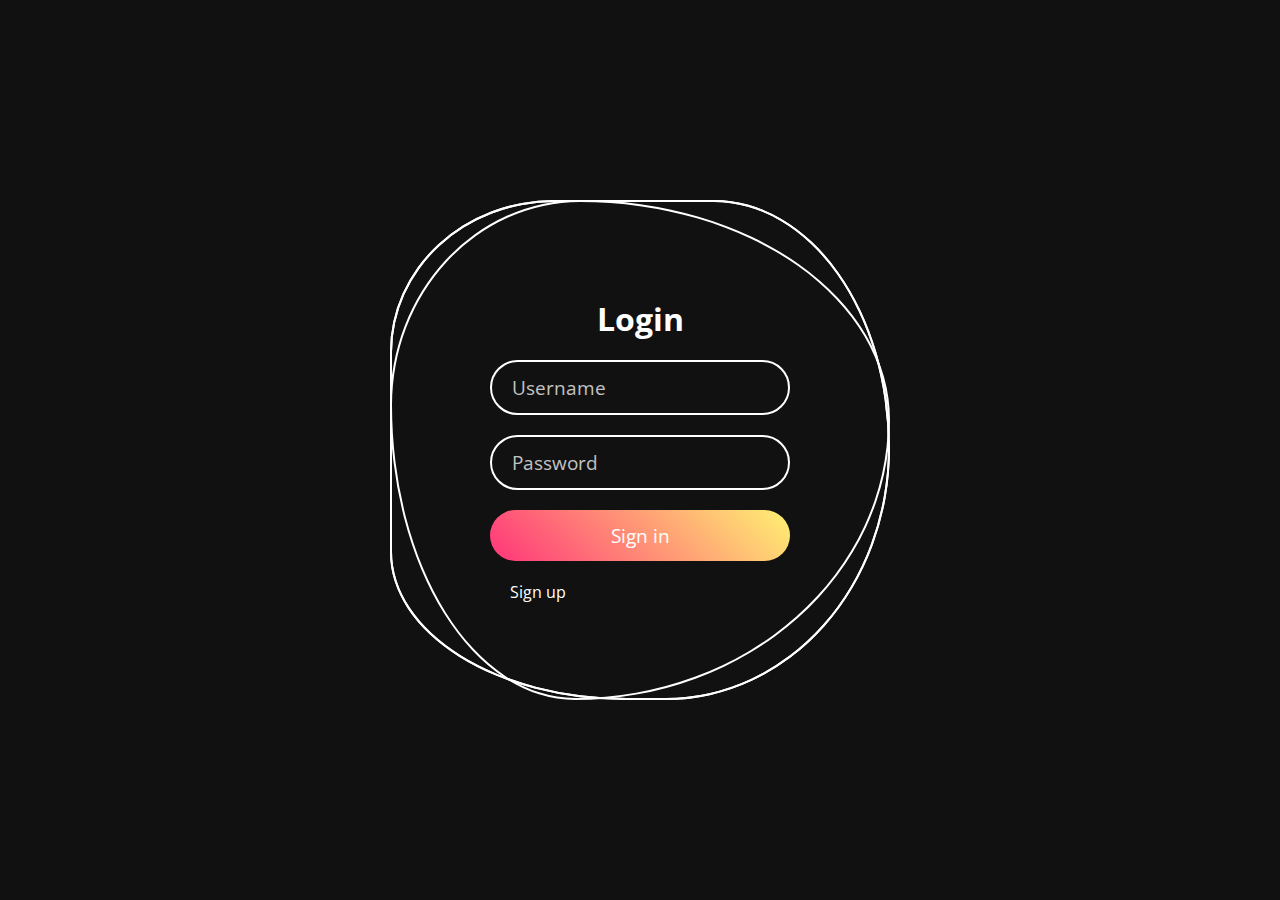
<file: index.html>
<!DOCTYPE html>
<html lang="en">
<head>
	<meta charset="UTF-8">
	<meta http-equiv="X-UA-Compatible" content="IE=edge">
	<meta name="viewport" content="width=device-width, initial-scale=1.0">
	<link rel="stylesheet" href="css/style.css">
	<title>Login System Mohamed El-hariri</title>
</head>
<body>
	 <!-- version v1.1-->
		<!-- Mohamed El-hariri -->
	<div class="square">
		<i style="--clr:#00ff0a;"></i>
		<i style="--clr:#ff0057;"></i>
		<i style="--clr:#fffd44;"></i>
		<div class="login">
			<h2>Login</h2>
			<div class="inputBx">
				<input type="text" placeholder="Username"id="username">
			</div>
			<div class="inputBx">
				<input type="password" placeholder="Password"id="password">
			</div>
			<div class="inputBx">
				<input onclick="checkLogin()"type="submit" value="Sign in">
			</div>
			<div class="links">
				
				<a href="#"onclick="ror()">Sign up</a>
			</div>
		</div>
	</div>
	<script src="js/Login.js"></script>
   
</body>
</html>
</file>
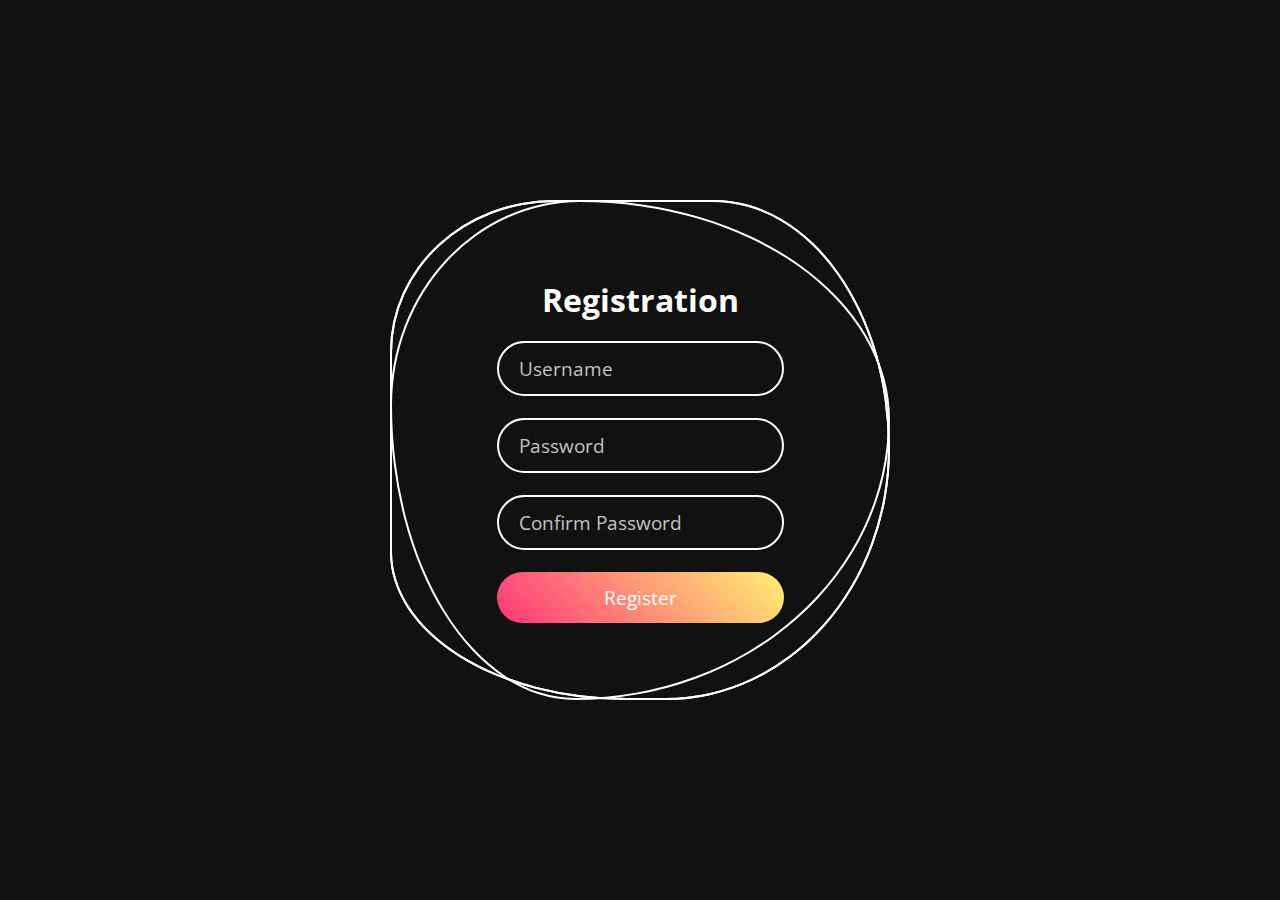
<file: registration.html>
<!DOCTYPE html>
<html>
  <head>
    <link rel="stylesheet" href="css/style.css">
    <title>Registration System Mohamed El-hariri</title>
  </head>
  <body>
     <!-- version v1.1-->
		<!-- Mohamed El-hariri -->
    <div class="square">
      <i style="--clr:#00ff0a;"></i>
		<i style="--clr:#ff0057;"></i>
		<i style="--clr:#fffd44;"></i>
		<div class="login">
      <h2>Registration</h2>
      <form>
        <div class="inputBx">
        <input type="text" id="username" placeholder="Username"><br><br>
      </div>
      <div class="inputBx">
        <input type="password" id="password" placeholder="Password"><br><br>
      </div>
      <div class="inputBx">
        <input type="password" id="confirm-password" placeholder="Confirm Password"><br><br>
      </div>
      <div class="inputBx">
        <input type="button" value="Register" onclick="register()">
      </div>
      </form>
    </div>
    </div>
       <script src="js/Login.js"></script>
  </body>
</html>
</file>
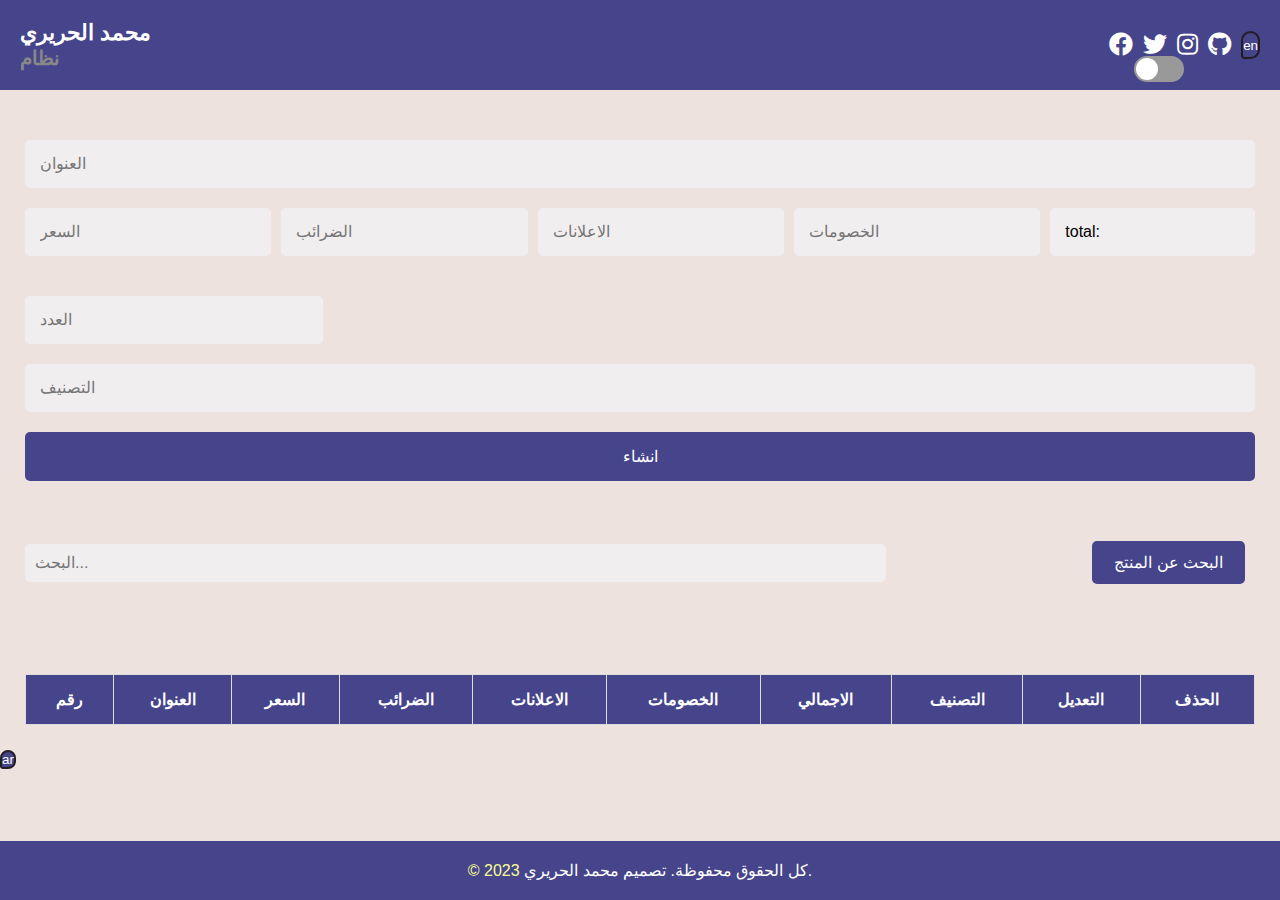
<file: System ar.html>
<!DOCTYPE html>
<html lang="rtl">
<head>
  <meta charset="UTF-8">
  <meta name="viewport" content="width=device-width, initial-scale=1.0">
  <link rel="stylesheet" href="css/index.css">
        	 <!-- version v1.1-->
		<!-- Mohamed El-hariri -->
	<link rel="stylesheet" href="https://cdnjs.cloudflare.com/ajax/libs/font-awesome/5.15.4/css/all.min.css">

  <title>System Mohamed El-hariri </title>
</head>
<body>
  	<header>
		<div class="logo"><h2>محمد الحريري</h2>
	    <p> نظام</p></div>

 <!-- version v1.1-->
		<!-- Mohamed El-hariri -->
			<div class="social-icons">
			<a href="https://www.facebook.com/ana.el7riri?mibextid=ZbWKwL"><i class="fab fa-facebook"></i></a>
			<a href="https://twitter.com/ehriri6?t=u1Ljh9RZDnaEw5MarQXHVQ&s=09"><i class="fab fa-twitter"></i></a>
			<a href="https://instagram.com/mohamed_elhriri6?igshid=ZDc4ODBmNjlmNQ=="><i class="fab fa-instagram"></i></a>
			<a href="https://github.com/Mohamed-El-hariri"><i class="fab fa-github"></i></a>
			<div class="dark-mode-toggle">
  <input type="checkbox" id="toggle" class="checkbox">
  <label onclick="toggleDarkMode()" for="toggle" class="switch"></label>
</div>
  <button id="myButton" onclick="changeText()">en</button>
		</div>
		
	</header>
	
	<main>
	  

  
	<div class="crud">
	  <div class="head">
	   
	  </div>
    <div class="inputs">
      <input placeholder="العنوان" type="tixt" id="title">
      <div class="price">
 <input onkeyup="getTotal()" type="number" id="price" placeholder="السعر">
 <input onkeyup="getTotal()" type="number" id="taxes" placeholder="الضرائب">
<input onkeyup="getTotal()" type="number" id="ads" placeholder="الاعلانات">
<input onkeyup="getTotal()" type="number" id="Discounts" placeholder="الخصومات">
<small id="total"></small>
      </div>
    <input placeholder="العدد" type="number" id="count">
     <input placeholder="التصنيف" type="tixt" id="category">
     <button id="submit">انشاء</button>
    </div>
    <div class="outputs">
      <div class="searchblock">
 <input type="text" id="search" onkeyup="search()" placeholder="البحث...">
 <div class="btnsearch">
   <button id="searchcategory">البحث عن المنتج</button>
 </div>
      </div>
      
    </div>
    <div id="deleteAll"></div>
    <table> 
    <tr>
 <th>رقم </th>
 <th>العنوان</th>
 <th>السعر</th>
 <th>الضرائب</th>
 <th>الاعلانات</th>
 <th>الخصومات</th>
  <th>الاجمالي</th>
 <th>التصنيف</th>
 <th>التعديل</th>
 <th>الحذف</th>
        
      </tr>
      <tbody id="tbody">

        <tbody>
    </table>
	</div>
		</main>
	<footer id="footer">
		<!-- إضافة نص حقوق الملكية -->
		<p><span>&copy; 2023 </span> كل الحقوق محفوظة. تصميم محمد الحريري.</p>
	</footer>
<button id="myButton" onclick="changeText()">ar</button>


	<!-- End Table -->
	  <script src="js/index.js">
	    
	  </script>
</body>
</html>
</file>
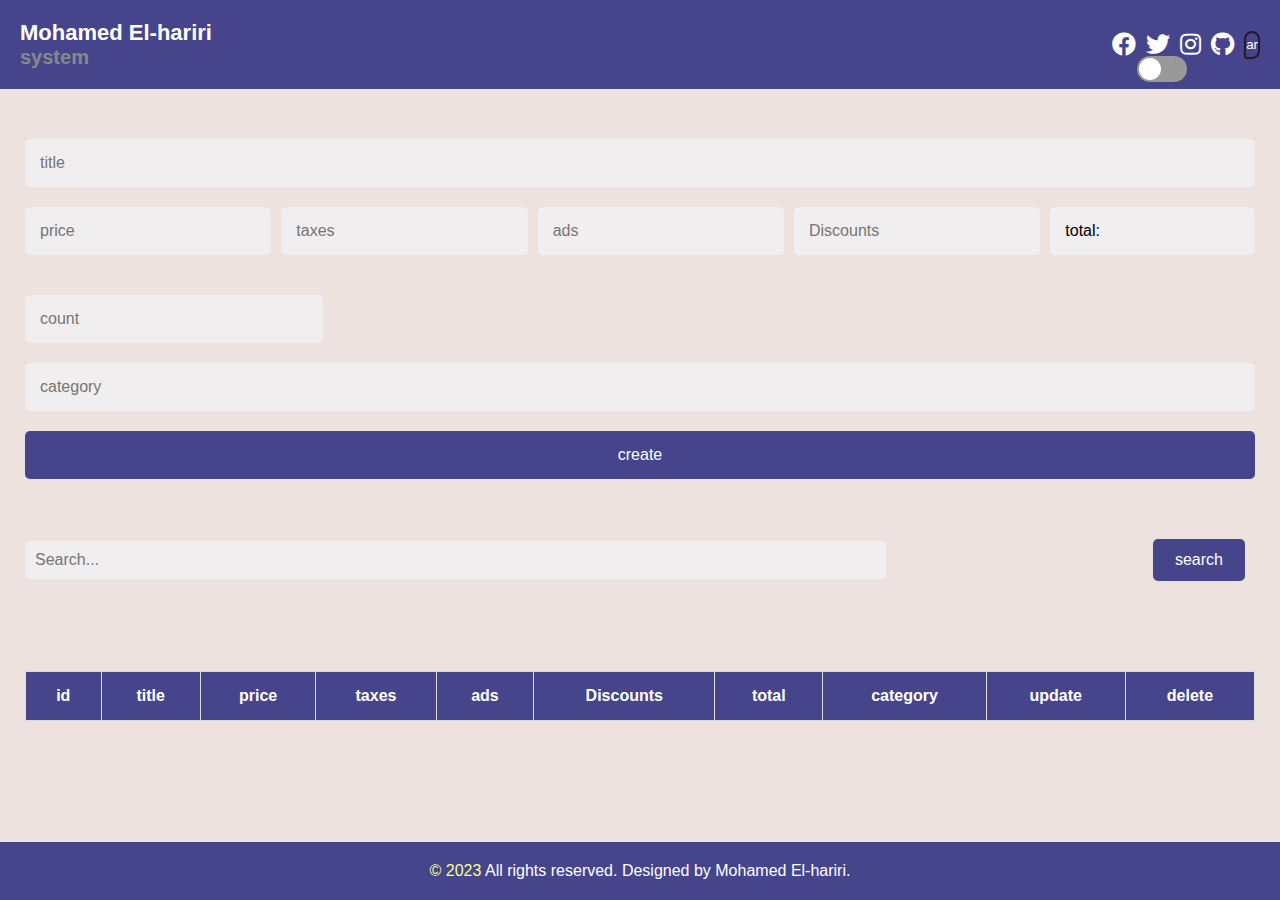
<file: System.html>
<!DOCTYPE html>
<html lang="en">
<head>
  <meta charset="UTF-8">
  <meta name="viewport" content="width=device-width, initial-scale=1.0">
  <link rel="stylesheet" href="css/index.css">
         <!-- version v1.1-->
		<!-- Mohamed El-hariri -->
	<link rel="stylesheet" href="https://cdnjs.cloudflare.com/ajax/libs/font-awesome/5.15.4/css/all.min.css">

  <title>System Mohamed El-hariri </title>
</head>
<body>
  	<header>
		<div class="logo"><h2>Mohamed El-hariri</h2>
	    <p> system</p></div>
     <!-- version v1.1-->
		<!-- Mohamed El-hariri -->
		<div class="social-icons">
			<a href="https://www.facebook.com/ana.el7riri?mibextid=ZbWKwL"><i class="fab fa-facebook"></i></a>
			<a href="https://twitter.com/ehriri6?t=u1Ljh9RZDnaEw5MarQXHVQ&s=09"><i class="fab fa-twitter"></i></a>
			<a href="https://instagram.com/mohamed_elhriri6?igshid=ZDc4ODBmNjlmNQ=="><i class="fab fa-instagram"></i></a>
			<a href="https://github.com/Mohamed-El-hariri"><i class="fab fa-github"></i></a>
			<div class="dark-mode-toggle">
  <input type="checkbox" id="toggle" class="checkbox">
  <label onclick="toggleDarkMode()" for="toggle" class="switch"></label>
</div>
  <button id="myButton" onclick="changeText()">ar</button>
		</div>
		
	</header>
	<main>
  
	<div class="crud">
	  <div class="head">
	   
	  </div>
    <div class="inputs">
      <input placeholder="title" type="tixt" id="title">
      <div class="price">
 <input onkeyup="getTotal()" type="number" id="price" placeholder="price">
 <input onkeyup="getTotal()" type="number" id="taxes" placeholder="taxes">
<input onkeyup="getTotal()" type="number" id="ads" placeholder="ads">
<input onkeyup="getTotal()" type="number" id="Discounts" placeholder="Discounts">
<small id="total"></small>
      </div>
    <input placeholder="count" type="number" id="count">
     <input placeholder="category" type="tixt" id="category">
     <button id="submit">create</button>
    </div>
    <div class="outputs">
      <div class="searchblock">
 <input type="text" id="search" onkeyup="search()" placeholder="Search...">
 <div class="btnsearch">
   <button id="searchcategory">search</button>
 </div>
      </div>
      
    </div>
    <div id="deleteAll"></div>
    <table> 
    <tr>
 <th>id</th>
 <th>title</th>
 <th>price</th>
 <th>taxes</th>
 <th>ads</th>
 <th>Discounts</th>
  <th>total</th>
 <th>category</th>
 <th>update</th>
 <th>delete</th>
        
      </tr>
      <tbody id="tbody">

        <tbody>
    </table>
	</div>
		</main>
	<footer id="footer">
		<!-- إضافة نص حقوق الملكية -->
		<p><span>&copy; 2023 </span> All rights reserved. Designed by Mohamed El-hariri.</p>
	</footer>
	<!-- End Table -->
	  <script src="js/index.js">
	    
	  </script>
</body>
</html>
</file>
<file: css/style.css>
/*-------------------------------------------------- <!-- version v1.1-->
		<!-- Mohamed El-hariri -->------------------------*/
@import url('https://fonts.googleapis.com/css?family=Open+Sans:400,600,700&display=swap');
*
{
	margin: 0;
	padding: 0;
	box-sizing: border-box;
	font-family: 'Open Sans', sans-serif;
}
body
{
	display: flex;
	justify-content: center;
	align-items: center;
	min-height: 100vh;
	background: #111;
}
.square
{
	position: relative;
	width: 500px;
	height: 500px;
	display: flex;
	justify-content: center;
	align-items: center;
}
.square i
{
	position: absolute;
	inset: 0;
	border: 2px solid #fff;
	transition: 0.5s;
}
.square i:nth-child(1)
{
	border-radius: 38% 62% 63% 37% / 41% 44% 56% 59%;
	animation: animate 6s linear infinite;
}
.square i:nth-child(2)
{
	border-radius: 41% 44% 56% 59%/38% 62% 63% 37%;
	animation: animate 4s linear infinite;
}
.square i:nth-child(3)
{
	border-radius: 41% 44% 56% 59%/38% 62% 63% 37%;
	animation: animate2 10s linear infinite;
}
.square:hover i
{
	border: 6px solid var(--clr);
	filter: drop-shadow(0 0 20px var(--clr));
}
@keyframes animate
{
	0%
	{
		transform: rotate(0deg);
	}
	100%
	{
		transform: rotate(360deg);
	}
}
@keyframes animate2
{
	0%
	{
		transform: rotate(360deg);
	}
	100%
	{
		transform: rotate(0deg);
	}
}
.login 
{
	position: absolute;
	width: 300px;
	height: 100%;
	display: flex;
	justify-content: center;
	align-items: center;
	flex-direction: column;
	gap: 20px;
}
.login h2 
{
	font-size: 2em;
	color: #fff;
}
.login .inputBx 
{
	position: relative;
	width: 100%;
}
.login .inputBx input 
{
	position: relative;
	width: 100%;
	padding: 12px 20px;
	background: transparent;
	border: 2px solid #fff;
	border-radius: 40px;
	font-size: 1.2em;
	color: #fff;
	box-shadow: none;
	outline: none;
}
.login .inputBx input[type="button"]
{
	width: 100%;
	background: #0078ff;
	background: linear-gradient(45deg,#ff357a,#fff172);
	border: none;
	cursor: pointer;
}
.login .inputBx input[type="submit"]
{
	width: 100%;
	background: #0078ff;
	background: linear-gradient(45deg,#ff357a,#fff172);
	border: none;
	cursor: pointer;
}
.login .inputBx input::placeholder 
{
	color: rgba(255,255,255,0.75);
}
.login .links
{
	position: relative;
	width: 100%;
	display: flex;
	align-items: center;
	justify-content: space-between;
	padding: 0 20px;
}
.login .links a 
{
	color: #fff;
	text-decoration: none;
}
/*-------------------------------------------------- <!-- version v1.1-->
		<!-- Mohamed El-hariri -->------------------------*/
</file>
<file: css/index.css>
/*-------------------------------------------------- <!-- version v1.1-->
		<!-- Mohamed El-hariri -->------------------------*/
* {
  box-sizing: border-box;
  margin: 0;
  padding: 0;
}
  
body.dark-mode {
  background-color: #2B2A4C;
  color: #fff;
}
.dark-mode-toggle {
  position: fixed;
  margin: 15px;
  padding: 10px;
  
}

.checkbox {
  position: absolute;
  opacity: 0;
  pointer-events: none;
  margin: 50px;
}

.switch {
  display: block;
  width: 50px;
  height: 26px;
  border-radius: 20px;
  background: #999;
  position: relative;
  cursor: pointer;
}

.switch:before {
  content: "";
  position: absolute;
  width: 22px;
  height: 22px;
  border-radius: 50%;
  top: 2px;
  left: 2px;
  background: #fff;
  transition: all 0.2s ease;
}

.checkbox:checked + .switch {
  background: #2c3e50;
}

.checkbox:checked + .switch:before {
  transform: translateX(24px);
}
/*========*/
body {
  font-family: 'Segoe UI', sans-serif;
  background: #EEE2DE;
}

.crud {
/*  max-width: 800px;*/
  margin: 0 auto;
  padding: 25px;
  border-radius: 5px;
  ;
}

.head {
  display: flex;
  justify-content: space-between;
  align-items: center;
  margin-bottom: 25px;
}

h2 {
  font-size: 22px;
  color: #fff;
}

.logo p {
  font-size: 20px;
  color: #888;
}

.inputs {
  margin-bottom: 40px;
}

.inputs input, .inputs button {
  padding: 15px;
  border: none;
  border-radius: 5px;
  margin-bottom: 20px;
  width: 100%;
  font-size: 16px;
  background-color: #f1eef0;
  color: #000000;
}
#submit{
  background: #46458C;
  color: #fff;
}
#submit:hover{
  background: #C4B0FF;
}

.inputs input[type="number"] {
  width: calc(25% - 10px);
  margin-right: 10px;
}

.inputs input[type="text"], .inputs input[type="number"], .inputs button {
  display: inline-block;
}

.inputs input:focus {
  outline: none;
  border: 2px solid #231d23;
}

.price {
  display: flex;
  justify-content: space-between;
  align-items: center;
  margin-bottom: 20px;
}

.price small {
  font-size: 18px;
  color: #888;
}

.outputs {
  margin-bottom: 40px;
}

.searchblock {
  display: flex;
  justify-content: space-between;
  align-items: center;
  margin-bottom: 20px;
}

.searchblock input[type="text"] {
  width: 70%;
  padding: 10px;
  border: none;
  border-radius: 5px;
  font-size: 16px;
  background-color: #f1eef0;
  color: #000000;
}

.btnsearch {
  display: flex;
  justify-content: center;
  align-items: center;
}

.btnsearch button {
  display: flex;
  justify-content: center;
  align-items: center;
  padding: 10px 20px;
  border: none;
  border-radius: 5px;
  cursor: pointer;
  transition: background-color 0.3s ease;
  font-size: 16px;
  margin-left: 10px;
}

.btnsearch button:first-child {
  margin-right: 10px;
  background-color: #46458C;
  color: #fff;
}

.btnsearch button:last-child {
  background-color: #46458C;
  color: #fff;
  border: 2px solid #46458C;
}

.btnsearch button:hover {
  background-color: #C4B0FF;
  color: #fff;
}

table {
  width: 100%;
  border-collapse: collapse;
}

table th, table td {
  border: 1px solid #ddd;
  padding: 15px;
  text-align: center;
}

table th {
  background-color: #46458C;
  color: #fff;
}

table tr:nth-child(even) {
  background-color: #605f92;
  color: #fff;
}

table tr:hover {
  background-color: #F3BCC8;
  color: #000;
}

table td.actions button {
  background-color: #231d23;
  color: #fff;
  border: none;
  border-radius: 5px;
  padding: 10px 20px;
  cursor: pointer;
  transition: background-color 0.3s ease;
}

table td.actions button:hover {
  background-color: #231d23;
}

#deleteAll {
  width: 100%;
  height: 30px ;
  text-align: center;
  margin-bottom: 20px;
  transition: 0.5s;
}

.alert {
  background-color: #FFA07A;
  color: #fff;
  border-radius: 5px;
  padding: 15px 30px;
  margin-bottom: 20px;
  font-size: 18px;
}

.alert.success {
  background-color: #228B22;
}
button {
  background-color: #46458C;
  color: #fff;
  border: 2px solid #231d23;
  border-radius: 10px 10px 10px 4px;
  transition: 0.9s;

}

button:hover {
  background-color: #C4B0FF;
  color: #231d23;
}
#total{
  padding: 15px;
  border: none;
  border-radius: 5px;
  margin-bottom: 20px;
  width: 20%;
  font-size: 16px;
  background-color: #f1eef0;
  color: #000;
}
#total:before {
  content: 'total:';
}
/* إعدادات الرأس */
header {
	background-color: #46458C;
	color: #fff;
	display: flex;
	justify-content: space-between;
	align-items: center;
	padding: 20px;
}

.logo {
	font-size: 24px;
	font-weight: bold;
}

/* إعدادات رموز الشبكات الاجتماعية */
.social-icons {
	display: flex;
}

.social-icons a {
	margin-right: 10px;
	color: #fff;
	font-size: 24px;
}

.social-icons a:hover {
	color: #29fd53;
}

/* إعدادات الذيل */
footer {
	background-color: #222;
	color: #fff;
	text-align: center;
	padding: 20px;
}
#footer {
	position: fixed;
	bottom: 0;
	left: 0;
	width: 100%;
	background-color:  #46458C;
	color: #fff;
	text-align: center;
	padding: 20px;
}
span{
  color:#f7fe8f;
}
/*Mohamed El-hariri */
/*  media quare */
@media screen and (max-width: 600px) {
  *{margin:0;
    padding:0 ;
  }
  .curd{
  width: 60%;
  margin: auto;
}
.head{
  text-align: center;
  text-transform: uppercase;
  margin: 10px 0;
}
.price {
  display: flex;
  justify-content: space-between;
  align-items: center;
  margin-bottom: 20px;
}

.price small {
  font-size: 18px;
  color: #888;
}

.outputs {
  margin-bottom: 40px;
}
#total{
  padding: 15px;
  border: none;
  border-radius: 5px;
  margin-bottom: 20px;
  width: 20%;
  font-size: 16px;
  background-color: #f1eef0;
  color: #000000;
}
#total:before {
  content: 'total:';
}
button {
  background-color: #231d23;
  color: #fff;
  border: 2px solid #000000;
  border-radius: 10px 10px 10px 4px;
  transition: 0.9s;

}

button:hover {
  background-color: #fff;
  color: #000000;
}

}
/*-------------------------------------------------- <!-- version v1.1-->
		<!-- Mohamed El-hariri -->------------------------*/
</file>
